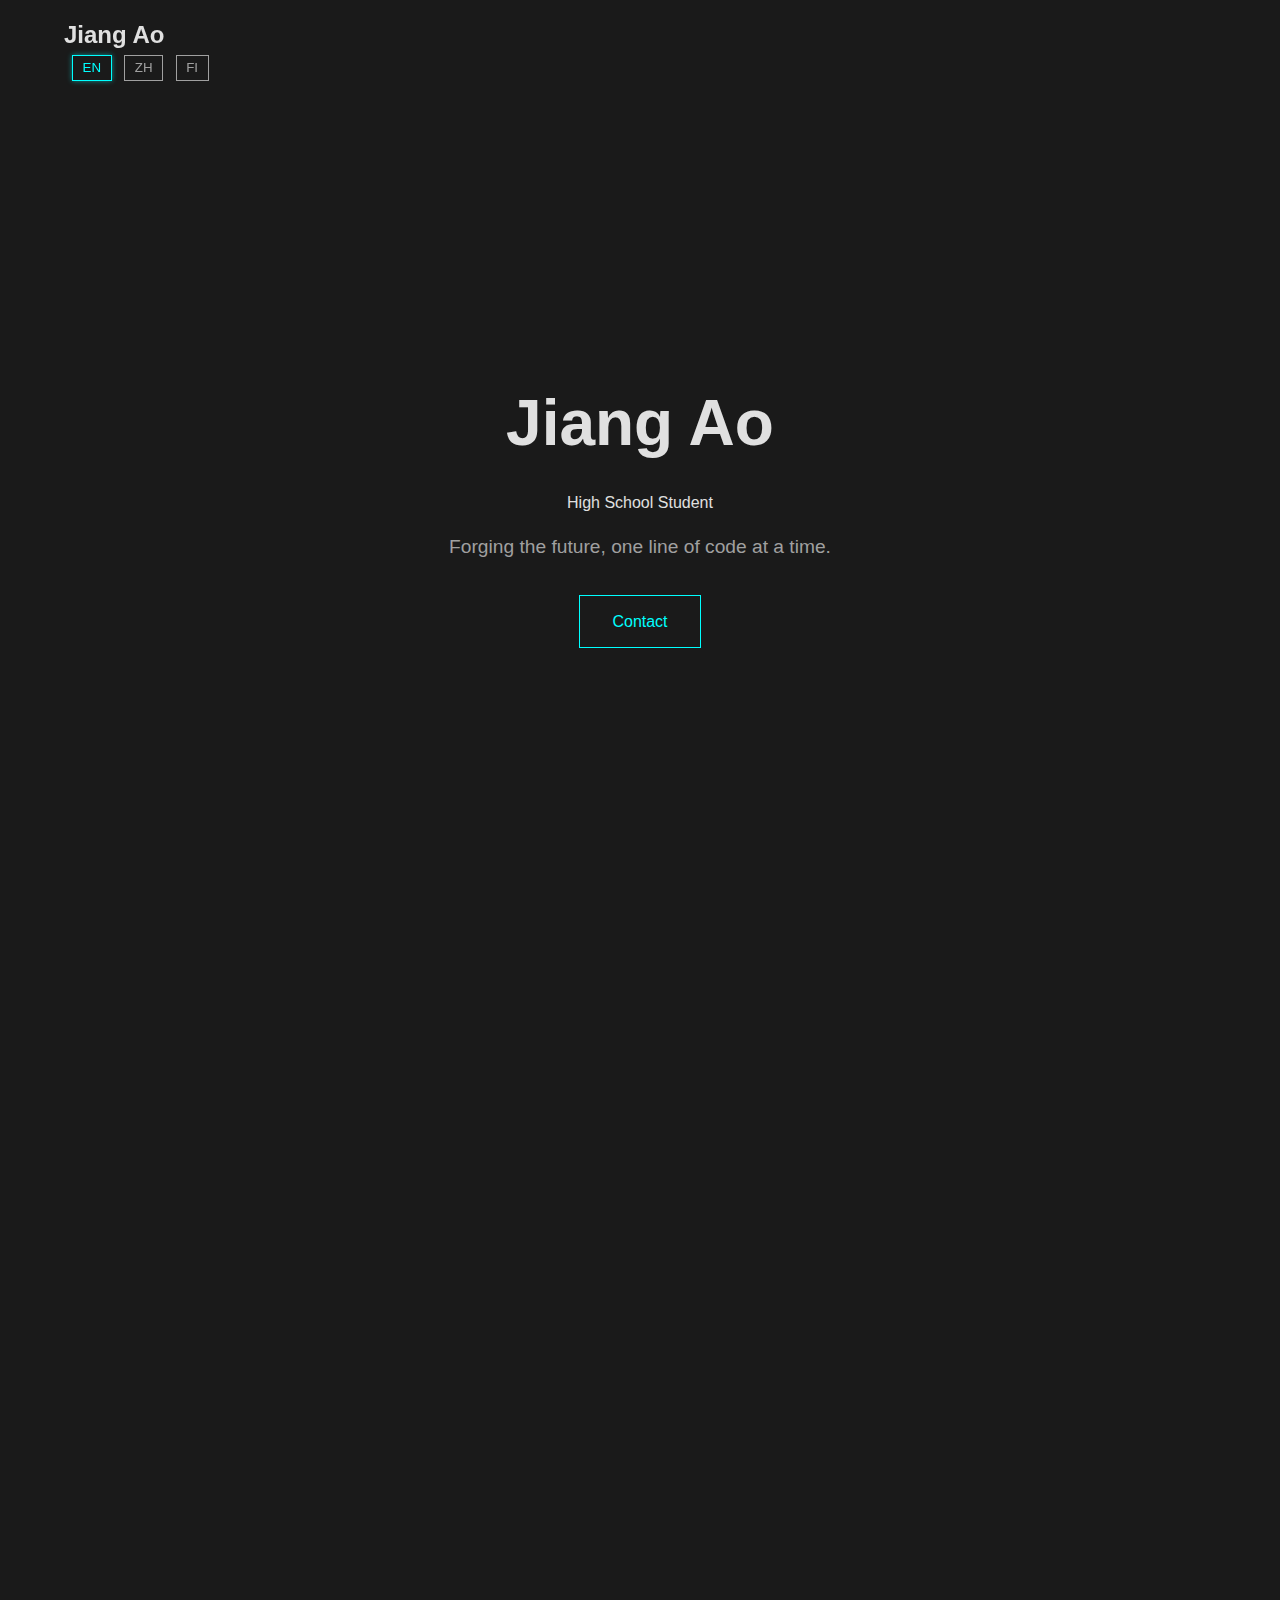
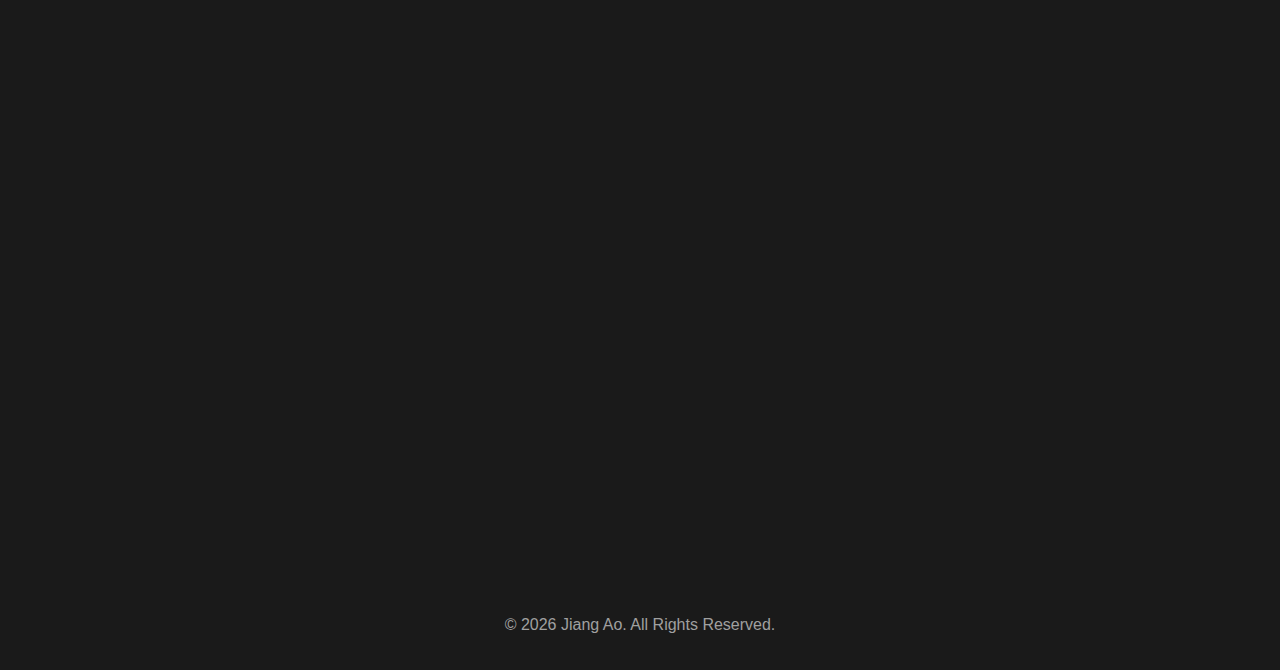
<file: index.html>
<!DOCTYPE html>
<html lang="en">
<head>
    <meta charset="UTF-8">
    <meta name="viewport" content="width=device-width, initial-scale=1.0">
    <title data-lang="pageTitle">Jiang Ao - Personal Homepage</title>
    <link rel="stylesheet" href="style.css">
</head>
<body>

    <header>
        <nav>
            <div class="logo" data-lang="logo">Jiang Ao</div>
            <div class="lang-switcher">
                <button data-lang-switch="en" class="active">EN</button>
                <button data-lang-switch="zh">ZH</button>
                <button data-lang-switch="fi">FI</button>
            </div>
        </nav>
    </header>

    <main>
        <section id="hero">
            <div class="hero-content">
                <h1 data-lang="heroName">Jiang Ao</h1>
                <p data-lang="heroId">High School Student</p>
                <p class="hero-tagline" data-lang="heroTagline">Forging the future, one line of code at a time.</p>
                <a href="#contact" class="cta-button" data-lang="heroButton">Contact</a>
            </div>
        </section>

        <section id="about">
            <h2 data-lang="aboutTitle">About Me</h2>
            <p data-lang="aboutContent">As a dedicated high school student in Loimaa, Finland, I am passionate about learning and embracing new challenges. My interest in technology and its potential to shape the future drives me to constantly expand my skills. I am a responsible and forward-thinking individual, eager to apply my knowledge in a professional environment and contribute to meaningful projects. My academic journey is complemented by practical experiences that have honed my work ethic and adaptability, preparing me for future opportunities in the tech industry and beyond.</p>
        </section>

        <section id="skills">
            <h2 data-lang="skillsTitle">Skills</h2>
            <div class="skills-grid">
                <div class="skill-category">
                    <h3 data-lang="skillsCategory1">Customer Service & Work Ethic</h3>
                    <ul>
                        <li data-lang="skill1_1">Customer service and interaction skills</li>
                        <li data-lang="skill1_2">Cashier work and payment processing</li>
                        <li data-lang="skill1_3">Working in a fast-paced environment</li>
                        <li data-lang="skill1_4">Teamwork</li>
                        <li data-lang="skill1_5">Hygiene and safety expertise</li>
                        <li data-lang="skill1_6">Flexibility and willingness to learn</li>
                    </ul>
                </div>
                <div class="skill-category">
                    <h3 data-lang="skillsCategory2">Office & Technical Skills</h3>
                    <ul>
                        <li data-lang="skill2_1">PowerPoint</li>
                        <li data-lang="skill2_2">Excel</li>
                        <li data-lang-skill2_3>Word</li>
                        <li data-lang="skill2_4">HTML (Basic)</li>
                        <li data-lang="skill2_5">CSS (Basic)</li>
                        <li data-lang="skill2_6">Python (Basic)</li>
                        <li data-lang="skill2_7">C++ (Basic)</li>
                    </ul>
                </div>
            </div>
        </section>

        <section id="languages">
            <h2 data-lang="languagesTitle">Language Skills</h2>
            <ul>
                <li data-lang="langChinese">Chinese (Native)</li>
                <li data-lang="langFinnish">Finnish (Near-native)</li>
                <li data-lang="langEnglish">English (B2)</li>
            </ul>
        </section>

        <section id="experience">
            <h2 data-lang="experienceTitle">Experience</h2>
            <div class="experience-item">
                <h3 data-lang="exp1Title">Yi Sushi (Chinese Restaurant, Finland) — Waiter</h3>
                <ul>
                    <li data-lang="exp1_1">Greeting customers and taking orders</li>
                    <li data-lang="exp1_2">Handling cash and card payments</li>
                    <li data-lang="exp1_3">Serving dishes and packing takeaways</li>
                    <li data-lang="exp1_4">Maintaining restaurant cleanliness</li>
                    <li data-lang="exp1_5">Independently managing customer service during peak hours</li>
                    <li data-lang="exp1_6">Coordinating with the kitchen team</li>
                </ul>
            </div>
            <div class="experience-item">
                <h3 data-lang="exp2Title">TET Work Experience</h3>
                <p data-lang="exp2Companies">Motonet, Pemamek, Rovio Pet Foods Finland</p>
                <ul>
                    <li data-lang="exp2_1">Assisted with daily tasks in retail and factory environments</li>
                    <li data-lang="exp2_2">Organized items and maintained work areas</li>
                    <li data-lang="exp2_3">Learned and followed work procedures</li>
                    <li data-lang="exp2_4">Team collaboration</li>
                    <li data-lang="exp2_5">Used Finnish for basic communication</li>
                    <li data-lang="exp2_6">Learned punctuality, responsibility, and professional norms</li>
                </ul>
            </div>
        </section>

        <section id="education">
            <h2 data-lang="educationTitle">Education</h2>
            <div class="education-item">
                <p data-lang="edu1">High School Student (Finland)</p>
            </div>
        </section>

        <section id="awards">
            <h2 data-lang="awardsTitle">Awards</h2>
             <ul>
                <li data-lang="award1">Scholarship for willingness to learn and diligence (High School)</li>
                <li data-lang="award2">Scholarship for perseverance (Middle School)</li>
                <li data-lang="award3">Scholarship for friendliness (Elementary School, 2025)</li>
                <li data-lang="award4">MAOL Chemistry Competition (basic series) - 35th in the nation</li>
            </ul>
        </section>

        <section id="timeline">
            <h2 data-lang="timelineTitle">Timeline</h2>
            <div class="timeline-container">
                <div class="timeline-item">
                    <div class="timeline-dot"></div>
                    <div class="timeline-content">
                        <h3 data-lang="timeline1Title">Started High School</h3>
                        <p data-lang="timeline1Date">Current</p>
                    </div>
                </div>
                <div class="timeline-item">
                    <div class="timeline-dot"></div>
                    <div class="timeline-content">
                        <h3 data-lang="timeline2Title">Waiter at Yi Sushi</h3>
                        <p data-lang="timeline2Date">Work Experience</p>
                    </div>
                </div>
                <div class="timeline-item">
                    <div class="timeline-dot"></div>
                    <div class="timeline-content">
                        <h3 data-lang="timeline3Title">TET Work Experience</h3>
                        <p data-lang="timeline3Date">Work Experience</p>
                    </div>
                </div>
                 <div class="timeline-item">
                    <div class="timeline-dot"></div>
                    <div class="timeline-content">
                        <h3 data-lang="timeline4Title">Graduated Middle School</h3>
                         <p data-lang="timeline4Date">Past</p>
                    </div>
                </div>
            </div>
        </section>

        <section id="contact">
            <h2 data-lang="contactTitle">Contact</h2>
            <div class="contact-info">
                <p>Gmail: <span id="gmail" class="copyable">kimijiang07@gmail.com</span></p>
                <br>
                <p>WeChat: <span id="wechat" class="copyable">DB__WX</span></p>
            </div>
        </section>
    </main>

    <footer>
        <p data-lang="footerText">&copy; 2026 Jiang Ao. All Rights Reserved.</p>
    </footer>

    <script src="main.js"></script>
</body>
</html>
</file>
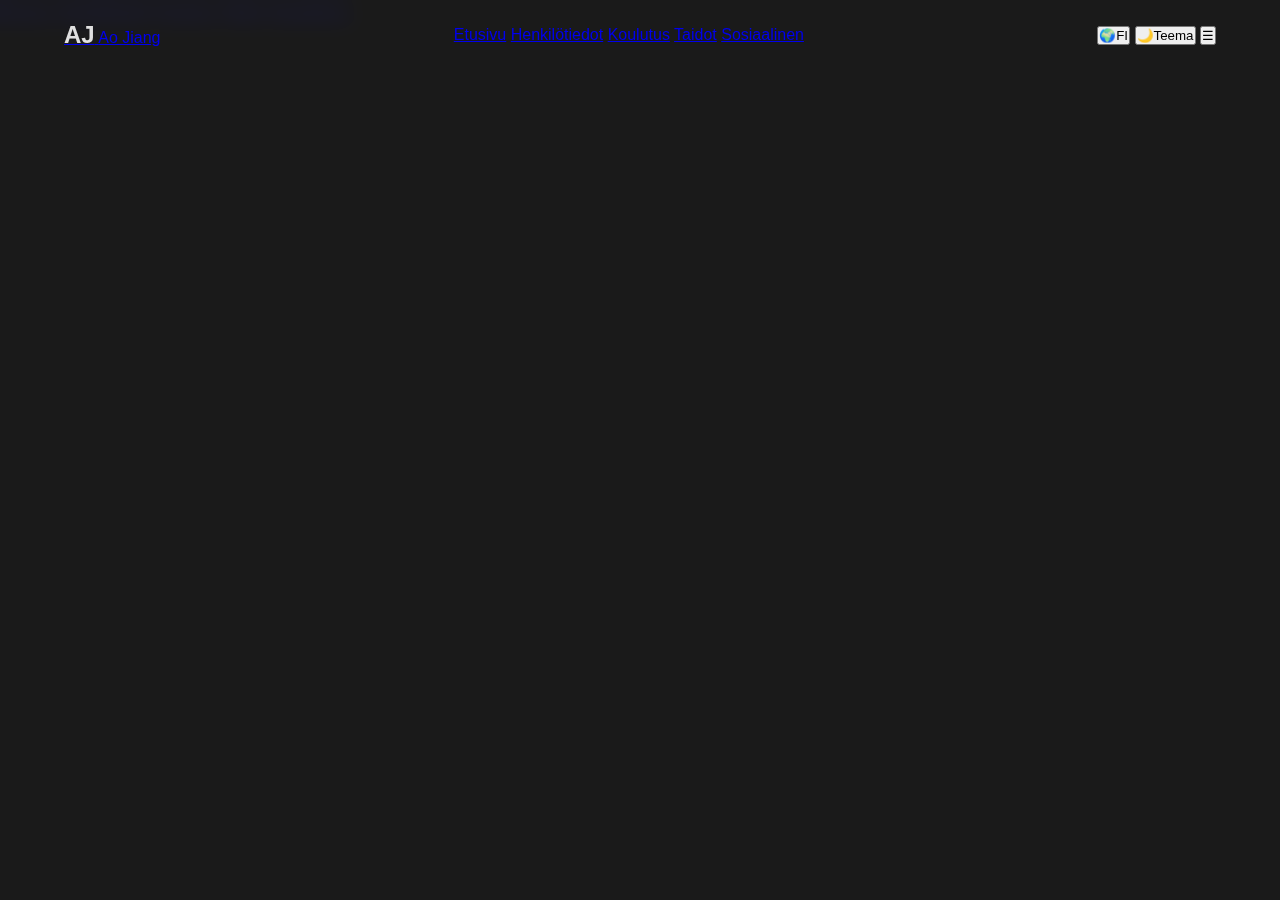
<file: education.html>
<!doctype html>
<html lang="fi" data-theme="dark" data-page="education">
<head>
  <meta charset="utf-8" />
  <meta name="viewport" content="width=device-width,initial-scale=1" />
  <title>Ao Jiang — Koulutus</title>
  <link rel="stylesheet" href="./style.css" />
</head>
<body>
  <header class="topbar">
    <a class="brand" href="./index.html">
      <span class="logo" aria-hidden="true">AJ</span>
      <span class="brandText">Ao Jiang</span>
    </a>

    <nav class="nav">
      <a class="navlink" href="./index.html" data-nav="home">Etusivu</a>
      <a class="navlink" href="./profile.html" data-nav="profile">Henkilötiedot</a>
      <a class="navlink" href="./education.html" data-nav="education">Koulutus</a>
      <a class="navlink" href="./skills.html" data-nav="skills">Taidot</a>
      <a class="navlink" href="./social.html" data-nav="social">Sosiaalinen</a>
    </nav>

    <div class="actions">
      <button class="iconBtn" id="langBtn" type="button">
        <span class="icon">🌍</span><span class="hideSm" id="langLabel">FI</span>
      </button>
      <button class="iconBtn" id="themeBtn" type="button">
        <span class="icon" id="themeIcon">🌙</span><span class="hideSm" data-i18n="ui.theme">Teema</span>
      </button>
      <button class="iconBtn menuBtn" id="menuBtn" type="button">☰</button>
    </div>
  </header>

  <div class="mobileNav" id="mobileNav" aria-hidden="true">
    <a href="./index.html" data-nav="home">Etusivu</a>
    <a href="./profile.html" data-nav="profile">Henkilötiedot</a>
    <a href="./education.html" data-nav="education">Koulutus</a>
    <a href="./skills.html" data-nav="skills">Taidot</a>
    <a href="./social.html" data-nav="social">Sosiaalinen</a>
  </div>

  <main class="container">
    <section class="section">
      <header class="sectionHead">
        <h2 data-i18n="education.title">Koulutus</h2>
        <p class="muted" data-i18n="education.desc">Nykyinen opiskelu ja suuntautuminen.</p>
      </header>

      <div class="timeline">
        <article class="card timeItem">
          <div class="timeTop">
            <div>
              <h3>Novida Lukio</h3>
              <p class="muted">Loimaa, Suomi</p>
            </div>
            <span class="timeBadge">2023–</span>
          </div>
          <div class="divider"></div>
          <p class="muted" data-i18n="education.body">
            Suuntautuminen: pitkä matematiikka, fysiikka, kemia ja biologia. Rakennan osaamista sekä kielissä että teknisissä taidoissa.
          </p>
        </article>

        <article class="card">
          <h3 data-i18n="education.modulesTitle">Keskeiset aineet</h3>
          <div class="tags">
            <span class="tag" data-i18n="edu.subj.math">Pitkä matematiikka</span>
            <span class="tag" data-i18n="edu.subj.phy">Fysiikka</span>
            <span class="tag" data-i18n="edu.subj.chem">Kemia</span>
            <span class="tag" data-i18n="edu.subj.bio">Biologia</span>
          </div>
        </article>
      </div>

      <footer class="footer">
        <span class="muted">© <span id="year"></span> Ao Jiang</span>
        <a class="muted link" href="./skills.html" data-i18n="nav.nextSkills">Seuraavaksi: Taidot →</a>
      </footer>
    </section>
  </main>

  <script src="./main.js"></script>
</body>
</html>
</file>
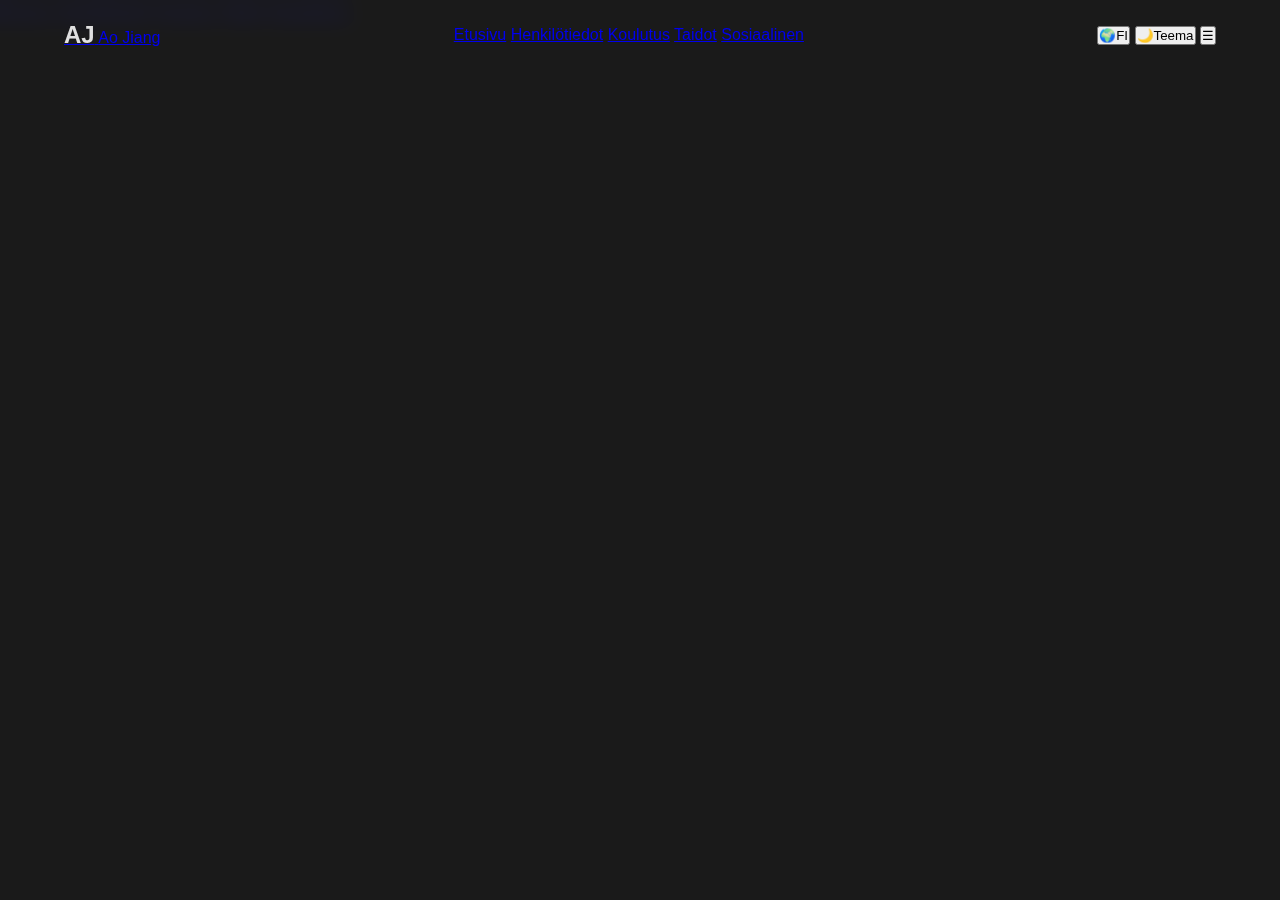
<file: profile.html>
<!doctype html>
<html lang="fi" data-theme="dark" data-page="profile">
<head>
  <meta charset="utf-8" />
  <meta name="viewport" content="width=device-width,initial-scale=1" />
  <title>Ao Jiang — Henkilötiedot</title>
  <link rel="stylesheet" href="./style.css" />
</head>
<body>
  <header class="topbar">
    <a class="brand" href="./index.html">
      <span class="logo" aria-hidden="true">AJ</span>
      <span class="brandText">Ao Jiang</span>
    </a>

    <nav class="nav">
      <a class="navlink" href="./index.html" data-nav="home">Etusivu</a>
      <a class="navlink" href="./profile.html" data-nav="profile">Henkilötiedot</a>
      <a class="navlink" href="./education.html" data-nav="education">Koulutus</a>
      <a class="navlink" href="./skills.html" data-nav="skills">Taidot</a>
      <a class="navlink" href="./social.html" data-nav="social">Sosiaalinen</a>
    </nav>

    <div class="actions">
      <button class="iconBtn" id="langBtn" type="button" aria-label="Vaihda kieli">
        <span class="icon">🌍</span><span class="hideSm" id="langLabel">FI</span>
      </button>
      <button class="iconBtn" id="themeBtn" type="button" aria-label="Vaihda teema">
        <span class="icon" id="themeIcon">🌙</span><span class="hideSm" data-i18n="ui.theme">Teema</span>
      </button>
      <button class="iconBtn menuBtn" id="menuBtn" type="button">☰</button>
    </div>
  </header>

  <div class="mobileNav" id="mobileNav" aria-hidden="true">
    <a href="./index.html" data-nav="home">Etusivu</a>
    <a href="./profile.html" data-nav="profile">Henkilötiedot</a>
    <a href="./education.html" data-nav="education">Koulutus</a>
    <a href="./skills.html" data-nav="skills">Taidot</a>
    <a href="./social.html" data-nav="social">Sosiaalinen</a>
  </div>

  <main class="container">
    <section class="section">
      <header class="sectionHead">
        <h2 data-i18n="profile.title">Henkilötiedot</h2>
        <p class="muted" data-i18n="profile.desc">Selkeä perusprofiili — vain olennaiset tiedot.</p>
      </header>

      <div class="grid2">
        <article class="card">
          <h3 data-i18n="profile.card1">Perustiedot</h3>
          <div class="kv">
            <div class="row"><span class="k" data-i18n="profile.k.name">Nimi</span><span class="v">Ao Jiang</span></div>
            <div class="row"><span class="k" data-i18n="profile.k.loc">Sijainti</span><span class="v">Loimaa, Suomi</span></div>
            <div class="row"><span class="k" data-i18n="profile.k.role">Rooli</span><span class="v" data-i18n="ui.role">Lukio-opiskelija</span></div>
            <div class="row"><span class="k" data-i18n="profile.k.bday">Syntymäaika</span><span class="v">2007-12-09</span></div>
          </div>
        </article>

        <article class="card">
          <h3 data-i18n="profile.card2">Lyhyt esittely</h3>
          <p class="muted" data-i18n="profile.bio">
            Opiskelen lukiossa ja olen kiinnostunut erityisesti matematiikasta, luonnontieteistä ja ohjelmoinnista.
            Haluan rakentaa selkeän, luotettavan ja modernin verkkoidentiteetin.
          </p>
          <div class="tags">
            <span class="tag">Pitkä matikka</span>
            <span class="tag">Fysiikka</span>
            <span class="tag">Kemia</span>
            <span class="tag">Biologia</span>
            <span class="tag">C++</span>
            <span class="tag">Python</span>
            <span class="tag">Arduino</span>
            <span class="tag" data-i18n="ui.customer">Asiakaspalvelu</span>
          </div>
        </article>
      </div>

      <footer class="footer">
        <span class="muted">© <span id="year"></span> Ao Jiang</span>
        <a class="muted link" href="./education.html" data-i18n="nav.nextEdu">Seuraavaksi: Koulutus →</a>
      </footer>
    </section>
  </main>

  <script src="./main.js"></script>
</body>
</html>
</file>
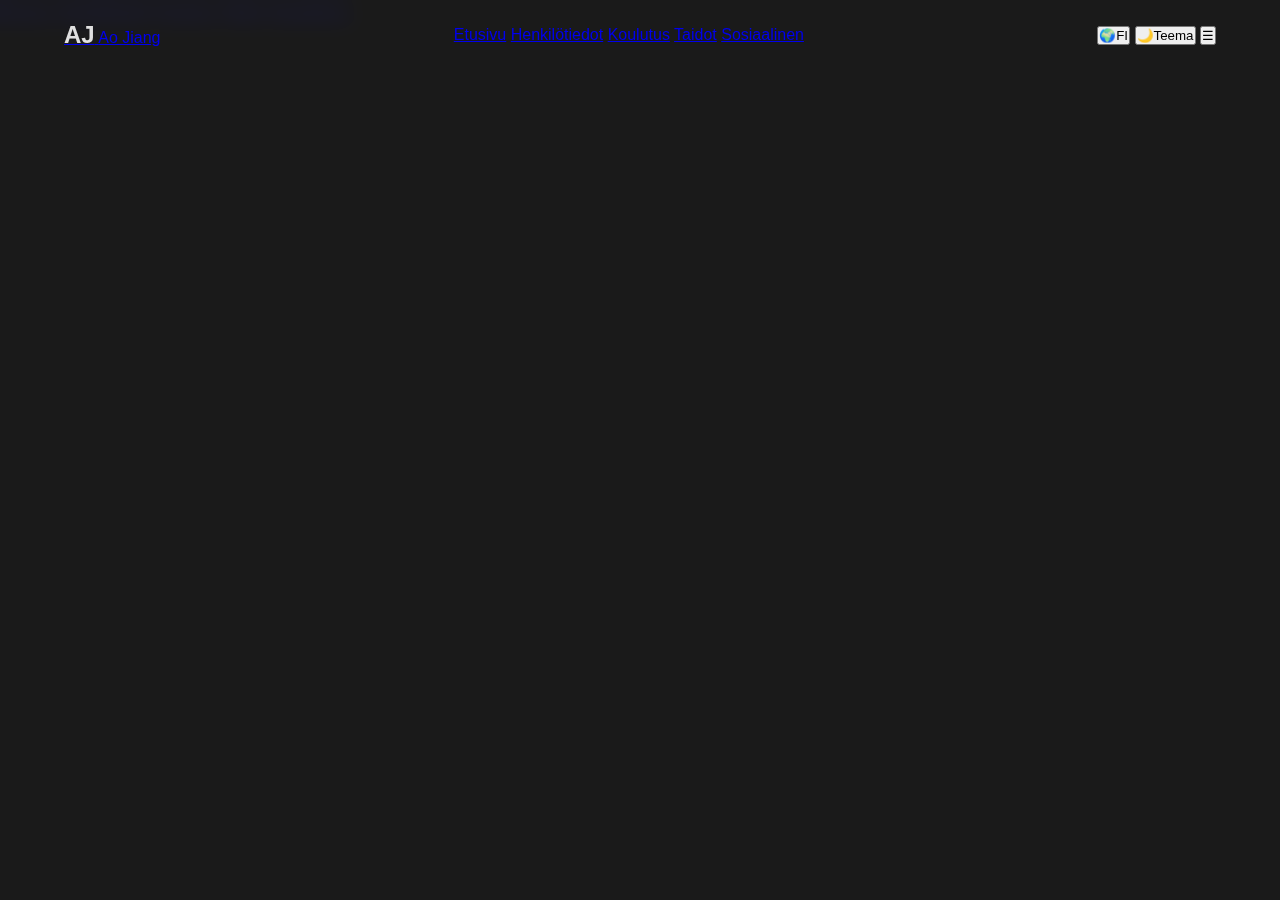
<file: skills.html>
<!doctype html>
<html lang="fi" data-theme="dark" data-page="skills">
<head>
  <meta charset="utf-8" />
  <meta name="viewport" content="width=device-width,initial-scale=1" />
  <title>Ao Jiang — Taidot</title>
  <link rel="stylesheet" href="./style.css" />
</head>
<body>
  <header class="topbar">
    <a class="brand" href="./index.html">
      <span class="logo" aria-hidden="true">AJ</span>
      <span class="brandText">Ao Jiang</span>
    </a>

    <nav class="nav">
      <a class="navlink" href="./index.html" data-nav="home">Etusivu</a>
      <a class="navlink" href="./profile.html" data-nav="profile">Henkilötiedot</a>
      <a class="navlink" href="./education.html" data-nav="education">Koulutus</a>
      <a class="navlink" href="./skills.html" data-nav="skills">Taidot</a>
      <a class="navlink" href="./social.html" data-nav="social">Sosiaalinen</a>
    </nav>

    <div class="actions">
      <button class="iconBtn" id="langBtn" type="button">
        <span class="icon">🌍</span><span class="hideSm" id="langLabel">FI</span>
      </button>
      <button class="iconBtn" id="themeBtn" type="button">
        <span class="icon" id="themeIcon">🌙</span><span class="hideSm" data-i18n="ui.theme">Teema</span>
      </button>
      <button class="iconBtn menuBtn" id="menuBtn" type="button">☰</button>
    </div>
  </header>

  <div class="mobileNav" id="mobileNav" aria-hidden="true">
    <a href="./index.html" data-nav="home">Etusivu</a>
    <a href="./profile.html" data-nav="profile">Henkilötiedot</a>
    <a href="./education.html" data-nav="education">Koulutus</a>
    <a href="./skills.html" data-nav="skills">Taidot</a>
    <a href="./social.html" data-nav="social">Sosiaalinen</a>
  </div>

  <main class="container">
    <section class="section">
      <header class="sectionHead">
        <h2 data-i18n="skills.title">Taidot</h2>
        <p class="muted" data-i18n="skills.desc">Kielitaito korostettuna + suodatus ja haku.</p>
      </header>

      <div class="skillTools">
        <div class="searchWrap">
          <span class="searchIcon" aria-hidden="true">⌕</span>
          <input id="skillSearch" class="search" type="text" placeholder="Hae taitoja… (esim. Python, kieli)" />
        </div>
        <div class="filterRow" role="group">
          <button class="chipBtn active" data-filter="all" type="button" data-i18n="skills.filter.all">Kaikki</button>
          <button class="chipBtn" data-filter="language" type="button" data-i18n="skills.filter.lang">Kielet</button>
          <button class="chipBtn" data-filter="tech" type="button" data-i18n="skills.filter.tech">Tekninen</button>
          <button class="chipBtn" data-filter="soft" type="button" data-i18n="skills.filter.soft">Muut</button>
        </div>
      </div>

      <div class="grid2">
        <article class="card">
          <h3 data-i18n="skills.langTitle">Kielitaito</h3>
          <div class="langList" id="langList">
            <div class="langItem" data-skill="suomi finnish" data-group="language">
              <div class="langTop">
                <span class="langName">Suomi</span>
                <span class="langLevel" data-i18n="skills.lang.fi">Lähes äidinkieli</span>
              </div>
              <div class="bar"><span class="fill" style="width: 92%"></span></div>
            </div>

            <div class="langItem" data-skill="kiina chinese 中文" data-group="language">
              <div class="langTop">
                <span class="langName">中文</span>
                <span class="langLevel" data-i18n="skills.lang.zh">Äidinkieli</span>
              </div>
              <div class="bar"><span class="fill" style="width: 100%"></span></div>
            </div>

            <div class="langItem" data-skill="english englanti" data-group="language">
              <div class="langTop">
                <span class="langName">English</span>
                <span class="langLevel">B2</span>
              </div>
              <div class="bar"><span class="fill" style="width: 70%"></span></div>
            </div>
          </div>
        </article>

        <article class="card">
          <h3 data-i18n="skills.otherTitle">Muut taidot</h3>
          <div class="tagCloud" id="tagCloud">
            <span class="tag big" data-skill="c++ cpp" data-group="tech">C++</span>
            <span class="tag big" data-skill="python" data-group="tech">Python</span>
            <span class="tag big" data-skill="arduino" data-group="tech">Arduino</span>
            <span class="tag" data-skill="asiakaspalvelu customer service" data-group="soft" data-i18n="ui.customer">Asiakaspalvelu</span>
            <span class="tag" data-skill="ongelmanratkaisu problem solving" data-group="soft" data-i18n="skills.soft.problem">Ongelmanratkaisu</span>
            <span class="tag" data-skill="oppiminen learning" data-group="soft" data-i18n="skills.soft.learn">Nopea oppiminen</span>
          </div>

          <div class="note muted" id="skillNote" data-i18n="skills.note">
            Vinkki: käytä hakua tai suodatinta löytääksesi taitoja nopeasti.
          </div>
        </article>
      </div>

      <footer class="footer">
        <span class="muted">© <span id="year"></span> Ao Jiang</span>
        <a class="muted link" href="./social.html" data-i18n="nav.nextSocial">Seuraavaksi: Sosiaalinen →</a>
      </footer>
    </section>
  </main>

  <script src="./main.js"></script>
</body>
</html>
</file>
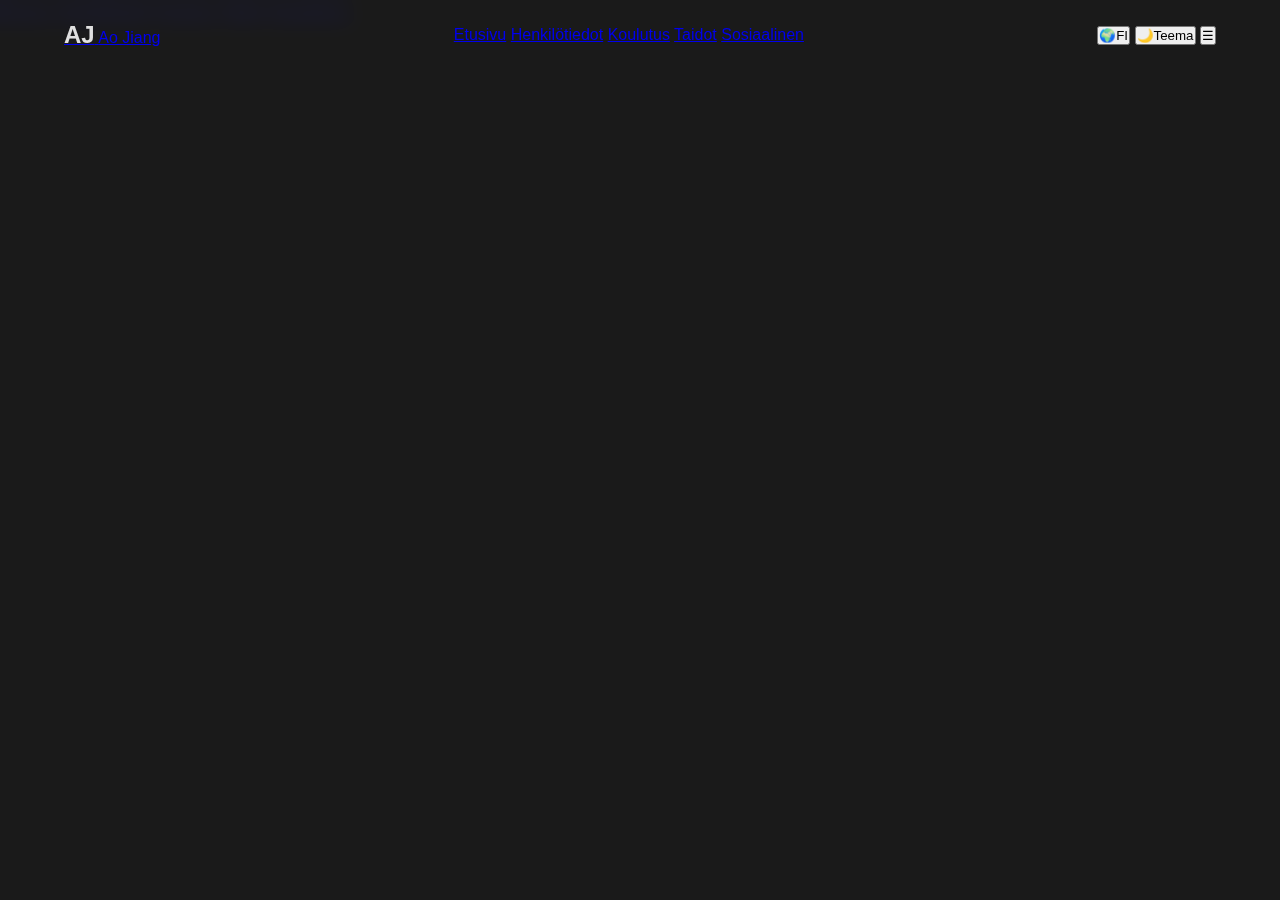
<file: social.html>
<!doctype html>
<html lang="fi" data-theme="dark" data-page="social">
<head>
  <meta charset="utf-8" />
  <meta name="viewport" content="width=device-width,initial-scale=1" />
  <title>Ao Jiang — Sosiaalinen</title>
  <link rel="stylesheet" href="./style.css" />
</head>
<body>
  <header class="topbar">
    <a class="brand" href="./index.html">
      <span class="logo" aria-hidden="true">AJ</span>
      <span class="brandText">Ao Jiang</span>
    </a>

    <nav class="nav">
      <a class="navlink" href="./index.html" data-nav="home">Etusivu</a>
      <a class="navlink" href="./profile.html" data-nav="profile">Henkilötiedot</a>
      <a class="navlink" href="./education.html" data-nav="education">Koulutus</a>
      <a class="navlink" href="./skills.html" data-nav="skills">Taidot</a>
      <a class="navlink" href="./social.html" data-nav="social">Sosiaalinen</a>
    </nav>

    <div class="actions">
      <button class="iconBtn" id="langBtn" type="button">
        <span class="icon">🌍</span><span class="hideSm" id="langLabel">FI</span>
      </button>
      <button class="iconBtn" id="themeBtn" type="button">
        <span class="icon" id="themeIcon">🌙</span><span class="hideSm" data-i18n="ui.theme">Teema</span>
      </button>
      <button class="iconBtn menuBtn" id="menuBtn" type="button">☰</button>
    </div>
  </header>

  <div class="mobileNav" id="mobileNav" aria-hidden="true">
    <a href="./index.html" data-nav="home">Etusivu</a>
    <a href="./profile.html" data-nav="profile">Henkilötiedot</a>
    <a href="./education.html" data-nav="education">Koulutus</a>
    <a href="./skills.html" data-nav="skills">Taidot</a>
    <a href="./social.html" data-nav="social">Sosiaalinen</a>
  </div>

  <main class="container">
    <section class="section">
      <header class="sectionHead">
        <h2 data-i18n="social.title">Sosiaalinen kortti</h2>
        <p class="muted" data-i18n="social.desc">Yhteystiedot ja nopea kopiointi.</p>
      </header>

      <div class="grid2">
        <article class="card socialCard">
          <h3 data-i18n="social.card.title">Yhteys</h3>
          <p class="muted" data-i18n="social.card.body">Voit ottaa yhteyttä sähköpostilla. Nappi kopioi osoitteen leikepöydälle.</p>

          <div class="socialRow">
            <div class="socialItem">
              <span class="socialK">Email</span>
              <a class="socialV" href="mailto:kimijiang07@gmail.com">kimijiang07@gmail.com</a>
            </div>
            <button class="btn small" id="copyEmailBtn" type="button" data-copy="kimijiang07@gmail.com" data-i18n="social.copy">
              Kopioi
            </button>
          </div>

          <div class="toast" id="toast" role="status" aria-live="polite"></div>
        </article>

        <article class="card">
          <h3 data-i18n="social.quick.title">Nopea yhteenveto</h3>
          <div class="kv">
            <div class="row"><span class="k" data-i18n="social.quick.lang">Kielet</span><span class="v">FI • 中文 • EN</span></div>
            <div class="row"><span class="k" data-i18n="social.quick.focus">Fokus</span><span class="v" data-i18n="social.quick.focusV">Opiskelu + osaamisen kehitys</span></div>
            <div class="row"><span class="k" data-i18n="social.quick.site">Sivuston tarkoitus</span><span class="v" data-i18n="social.quick.siteV">Henkilökohtainen esittely</span></div>
          </div>
          <div class="divider"></div>
          <p class="muted tiny" data-i18n="social.footer">
            Päivitä sisältöä helposti: muokkaa tekstejä HTML-tiedostoissa ja pushaa GitHubiin.
          </p>
        </article>
      </div>

      <footer class="footer">
        <span class="muted">© <span id="year"></span> Ao Jiang</span>
        <a class="muted link" href="./index.html" data-i18n="nav.backHome">← Takaisin etusivulle</a>
      </footer>
    </section>
  </main>

  <script src="./main.js"></script>
</body>
</html>
</file>
<file: style.css>
:root {
    --bg-color: #1a1a1a;
    --primary-color: #e0e0e0;
    --secondary-color: #a0a0a0;
    --accent-color: #00ffff;
    --accent-glow: rgba(0, 255, 255, 0.5);
    --container-bg: #2a2a2a;
    --font-family: -apple-system, BlinkMacSystemFont, "Segoe UI", Roboto, Helvetica, Arial, sans-serif, "Apple Color Emoji", "Segoe UI Emoji", "Segoe UI Symbol";
}

* {
    margin: 0;
    padding: 0;
    box-sizing: border-box;
}

html {
    scroll-behavior: smooth;
}

body {
    font-family: var(--font-family);
    background-color: var(--bg-color);
    color: var(--primary-color);
    line-height: 1.6;
}

header {
    position: fixed;
    top: 0;
    left: 0;
    width: 100%;
    padding: 1rem 5%;
    background-color: rgba(26, 26, 26, 0.8);
    backdrop-filter: blur(10px);
    z-index: 100;
    display: flex;
    justify-content: space-between;
    align-items: center;
}

.logo {
    font-size: 1.5rem;
    font-weight: bold;
    color: var(--primary-color);
}

.lang-switcher button {
    background: none;
    border: 1px solid var(--secondary-color);
    color: var(--secondary-color);
    padding: 0.3rem 0.6rem;
    margin-left: 0.5rem;
    cursor: pointer;
    transition: all 0.3s ease;
}

.lang-switcher button:hover {
    color: var(--primary-color);
    border-color: var(--primary-color);
}

.lang-switcher button.active {
    color: var(--accent-color);
    border-color: var(--accent-color);
    box-shadow: 0 0 5px var(--accent-glow);
}

main {
    padding-top: 60px; /* Header height */
}

section {
    padding: 5rem 5%;
    border-bottom: 1px solid #333;
    opacity: 0;
    transform: translateY(20px);
    transition: opacity 0.6s ease-out, transform 0.6s ease-out;
}

section.visible {
    opacity: 1;
    transform: translateY(0);
}

h1, h2, h3 {
    color: var(--primary-color);
    margin-bottom: 1rem;
}

h2 {
    font-size: 2.5rem;
    text-align: center;
    margin-bottom: 3rem;
    position: relative;
}

h2::after {
    content: '';
    display: block;
    width: 50px;
    height: 2px;
    background-color: var(--accent-color);
    margin: 0.5rem auto 0;
}

/* Hero Section */
#hero {
    min-height: 100vh;
    display: flex;
    flex-direction: column;
    justify-content: center;
    align-items: center;
    text-align: center;
    border-bottom: none;
}

#hero h1 {
    font-size: 4rem;
}

.hero-tagline {
    font-size: 1.2rem;
    color: var(--secondary-color);
    margin: 1rem 0 2rem;
}

.cta-button {
    display: inline-block;
    padding: 0.8rem 2rem;
    border: 1px solid var(--accent-color);
    color: var(--accent-color);
    text-decoration: none;
    transition: all 0.3s ease;
}

.cta-button:hover {
    background-color: var(--accent-color);
    color: var(--bg-color);
    box-shadow: 0 0 15px var(--accent-glow);
}

/* About Section */
#about p {
    max-width: 800px;
    margin: 0 auto;
    text-align: center;
    color: var(--secondary-color);
}

/* Skills Section */
.skills-grid {
    display: grid;
    grid-template-columns: 1fr 1fr;
    gap: 3rem;
    max-width: 900px;
    margin: 0 auto;
}

.skill-category h3 {
    font-size: 1.5rem;
    color: var(--primary-color);
    border-bottom: 1px solid var(--accent-color);
    padding-bottom: 0.5rem;
}

.skill-category ul {
    list-style: none;
    margin-top: 1rem;
}

.skill-category li {
    background-color: var(--container-bg);
    padding: 0.8rem;
    margin-bottom: 0.5rem;
    border-left: 3px solid var(--accent-color);
    transition: transform 0.3s ease;
}

.skill-category li:hover {
    transform: translateX(5px);
}

/* Experience Section */
.experience-item {
    background-color: var(--container-bg);
    padding: 2rem;
    margin-bottom: 2rem;
    max-width: 800px;
    margin-left: auto;
    margin-right: auto;
}

.experience-item h3 {
    color: var(--accent-color);
}

.experience-item ul {
    list-style-position: inside;
}

/* Education & Awards */
#education, #awards {
    text-align: center;
}
#awards ul {
    list-style: none;
}

/* Language Skills Section */
#languages ul {
    list-style: none; /* Remove default bullet points */
    padding: 0;
    max-width: 300px; /* Adjust as needed */
    margin: 0 auto; /* Center the list */
    text-align: left; /* Align text inside list items to the left */
}

#languages li {
    background-color: var(--container-bg);
    padding: 0.8rem;
    margin-bottom: 0.5rem;
    border-left: 3px solid var(--accent-color);
    transition: transform 0.3s ease;
}

#languages li:hover {
    transform: translateX(5px);
}

/* Timeline Section */
.timeline-container {
    position: relative;
    max-width: 800px;
    margin: 0 auto;
}
.timeline-container::after {
    content: '';
    position: absolute;
    width: 2px;
    background-color: var(--accent-color);
    top: 0;
    bottom: 0;
    left: 50%;
    margin-left: -1px;
}
.timeline-item {
    padding: 10px 40px;
    position: relative;
    width: 50%;
}
.timeline-item:nth-child(odd) {
    left: 0;
    text-align: right;
}
.timeline-item:nth-child(even) {
    left: 50%;
    text-align: left;
}
.timeline-dot {
    content: '';
    position: absolute;
    width: 16px;
    height: 16px;
    background-color: var(--bg-color);
    border: 3px solid var(--accent-color);
    border-radius: 50%;
    top: 24px;
    z-index: 1;
}
.timeline-item:nth-child(odd) .timeline-dot {
    right: -8px;
}
.timeline-item:nth-child(even) .timeline-dot {
    left: -8px;
}
.timeline-content {
    padding: 20px 30px;
    background-color: var(--container-bg);
    position: relative;
    border-radius: 6px;
}
.timeline-item:nth-child(odd) .timeline-content::after {
    content: " ";
    position: absolute;
    top: 22px;
    right: -15px;
    border-width: 8px;
    border-style: solid;
    border-color: transparent transparent transparent var(--container-bg);
}
.timeline-item:nth-child(even) .timeline-content::after {
    content: " ";
    position: absolute;
    top: 22px;
    left: -15px;
    border-width: 8px;
    border-style: solid;
    border-color: transparent var(--container-bg) transparent transparent;
}


/* Contact Section */
.contact-info {
    text-align: center;
}

.copyable {
    background-color: var(--container-bg);
    padding: 0.5rem 1rem;
    border-radius: 5px;
    cursor: pointer;
    transition: background-color 0.3s;
}

.copyable:hover {
    background-color: #444;
}

/* Footer */
footer {
    text-align: center;
    padding: 2rem 5%;
    color: var(--secondary-color);
}

/* Responsive Design */
@media (max-width: 768px) {
    h1 {
        font-size: 3rem;
    }
    h2 {
        font-size: 2rem;
    }
    .skills-grid {
        grid-template-columns: 1fr;
    }

    .timeline-container::after {
        left: 20px;
    }
    .timeline-item {
        width: 100%;
        padding-left: 70px;
        padding-right: 25px;
        text-align: left;
    }
    .timeline-item:nth-child(odd),
    .timeline-item:nth-child(even) {
        left: 0;
    }
    .timeline-dot {
        left: 12px;
    }
    .timeline-item:nth-child(odd) .timeline-dot,
    .timeline-item:nth-child(even) .timeline-dot {
        left: 12px;
    }
    .timeline-content::after {
        border-color: transparent var(--container-bg) transparent transparent;
        left: -15px;
    }
    .timeline-item:nth-child(odd) .timeline-content::after,
    .timeline-item:nth-child(even) .timeline-content::after {
        left: -15px;
    }
}
</file>
